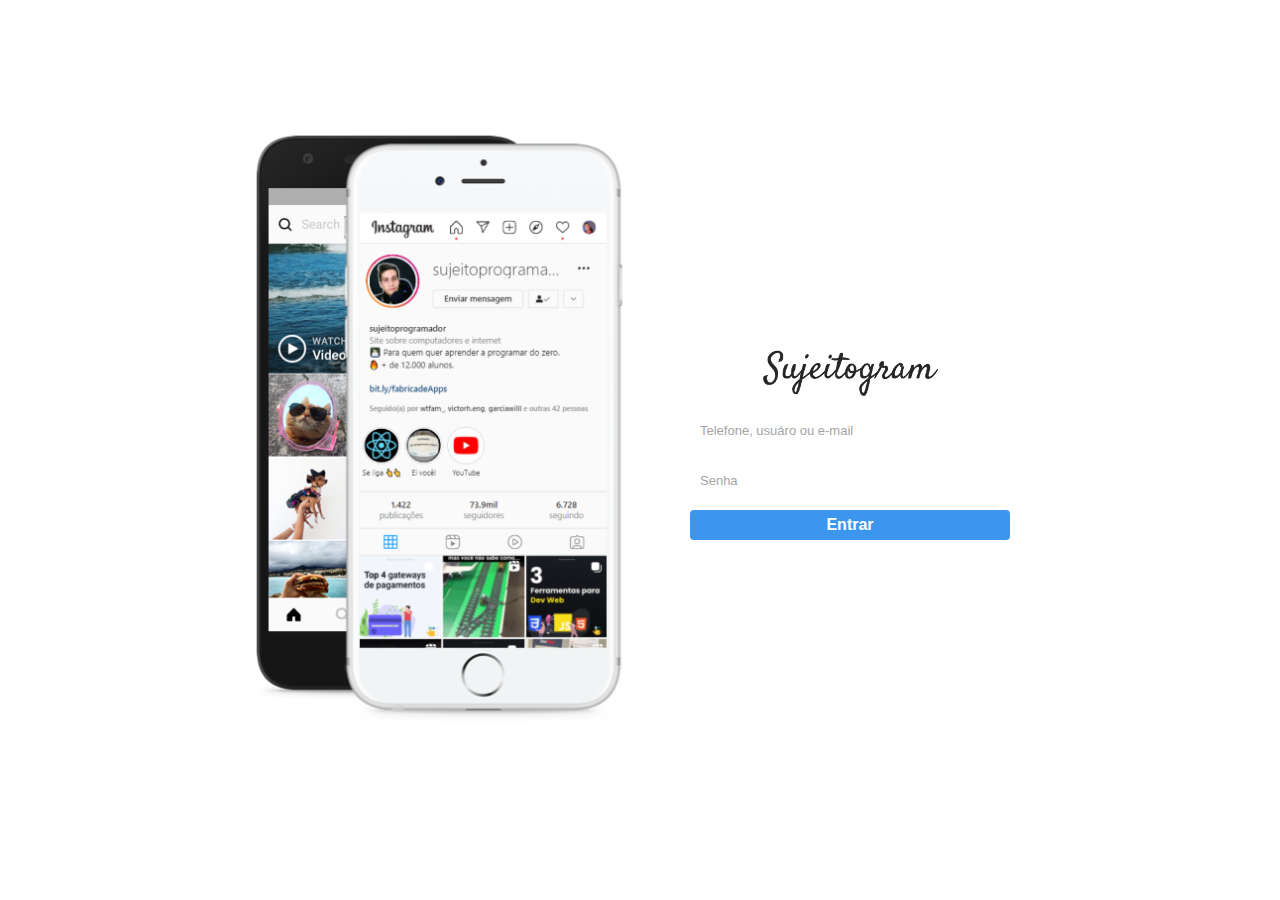
<file: index.html>
<!DOCTYPE html>
<html lang="pt-br">
<head>
    <meta charset="UTF-8">
    <meta name="viewport" content="width=device-width, initial-scale=1.0">
    
    <link rel="stylesheet" href="style.css">
    <title>Persongram</title>
</head>
<body>
    <!-- Area wrapper -->
    <div id="wrapper">
        <!-- Area container -->
        <div id="container">
            <!-- Area esquerda -->
            <div class="column left">
                <div class="main">

                </div>
            </div>
            <!-- Fim área esquerda -->

            <!-- Área direta -->
            <div class="column right">
                <!-- Area de log in -->
                <div class="login-panel">
                    <div class="logo">
                        <img class="logo-img" src="/assets/logo.png" alt="Logo do Persongram">
                    </div>
                    <form>
                        <input placeholder="Telefone, usuáro ou e-mail" type="text" name="username">
                        <input placeholder="Senha" type="password" name="password">
                        <input type="submit" value="Entrar">
                    </form>
                </div>
                <!-- Fim área login -->
            </div>

            <!-- Fim área direita -->
        </div>
        <!-- Fim container -->

    <!-- Fim wrapper -->
    </div>

</body>
</html>
</file>
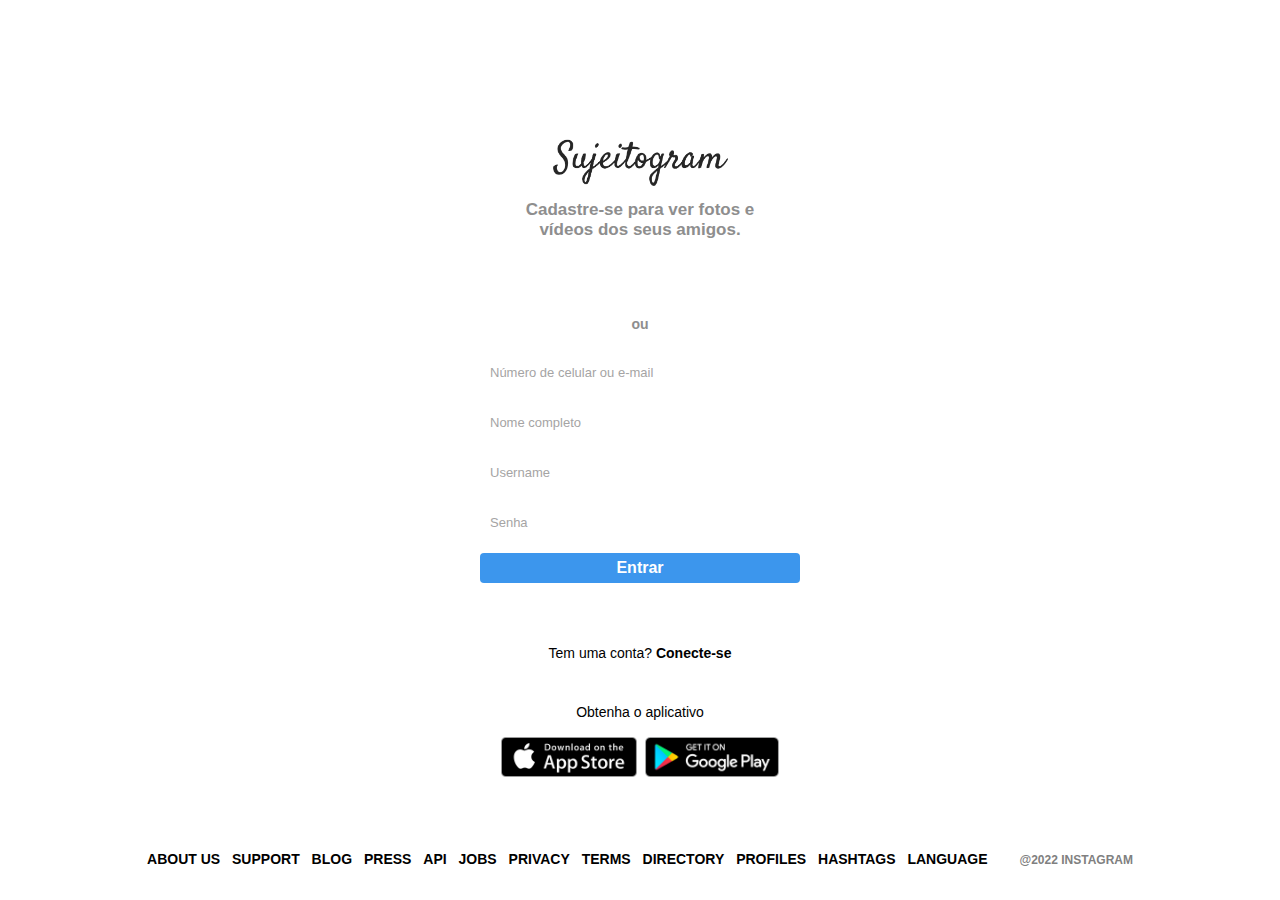
<file: signup.html>
<!DOCTYPE html>
<html lang="pt-br">
<head>
    <meta charset="UTF-8">
    <meta name="viewport" content="width=device-width, initial-scale=1.0">
    
    <link rel="stylesheet" href="style.css">
    <title>Faça seu cadastr - Sujeitogram</title>
</head>
<body>
    <!-- Area wrapper -->
    <div id="wrapper">
        <!-- Area container -->
        <div id="container-signup">
            

            <!-- Área direta -->
            <div class="column">
                <!-- Area de log in -->
                <div class="login-panel">
                    <div class="logo">
                        <img class="logo-img" src="/assets/logo.png" alt="Logo do Persongram">
                    </div>
                    <div class="message">
                        <span>Cadastre-se para ver fotos e vídeos dos seus amigos.</span>
                        
                    </div>
                    <button class="cta-button">Entrar com o Facebook</button>

                    <div class="divisor-container">
                        <div class="line"></div>
                        <div class="divisor-tag">ou</div>
                        <div class="line"></div>
                        
                    </div>
                    <form>
                        <input placeholder="Número de celular ou e-mail" type="text" name="email">
                        <input placeholder="Nome completo" type="text" name="name">
                        <input placeholder="Username" type="text" name="username">
                        <input placeholder="Senha" type="password" name="password">

                        <input type="submit" value="Entrar">
                    </form>            
                </div>
                <!-- Fim área login -->
                
                <!--Inicio infobox  -->

                <div class="infobox">
                    <p>Tem uma conta?<a href="index.html"> Conecte-se</a></p>
                </div>
                <!-- Fim infobox -->

                <!-- Inicio get apps -->
                <div class="get-app-panel">
                    Obtenha o aplicativo
                    <div class="app-buttons">
                        <a href="#">
                            <img src="/assets/appstore.png" alt="Baixe na App Store">        
                        </a>
                        <a href="#">
                            <img src="/assets/googleplay.png" alt="Baixe na Google Play">
                        </a>    
                    </div>
                </div>
                <!-- Fim get apps -->
            </div>

            
        </div>
        <!-- Fim container -->
    
    
        <!-- Inicio Footer -->
        <footer>
            <div class="footer-inner">
                <a href="#">About Us</a>
                <a href="#">Support</a>
                <a href="#">Blog</a>
                <a href="#">Press</a>
                <a href="#">API</a>
                <a href="#">Jobs</a>
                <a href="#">Privacy</a>
                <a href="#">Terms</a>
                <a href="#">Directory</a>
                <a href="#">Profiles</a>
                <a href="#">Hashtags</a>
                <a href="#">Language</a>
                <div class="text-small">@2022 Instagram</div>   
            </div>
        </footer>

    <!-- Fim wrapper -->
    </div>
</body>
</html>
</file>
<file: style.css>
*{
    border: 0;
    margin:0;
    padding:0;
    box-sizing: border-box;
}


a{
    text-decoration: none;
    color: var(--button-primary);

}

body{
    --backgroud: #fafafa;
    --white: #fff;
    --black: #000;
    --button-primary: #0095f6
    --boder-primary: #e6e6e6
    background: var(--backgroud);

    height: 100%;
    width: 100%;
    margin: 0;
    padding:0;
    font-family: Arial, Helvetica, sans-serif;
    font-size: 14px;
    line-height: 18px;
}

#wrapper{
    height: 100vh;
}

#container{
    margin: 0 auto;
    min-height: 100%;
    width: 800px;
    display: flex;
    align-items: center;
    
}

.column{
    flex-grow: 1;
    width: 50%;

}

.left{
    background-image: url("./assets/main-foto.png");
    background-size: 450px;
    background-repeat: no-repeat;
    background-position: center;
    height: 600px;
    margin-bottom: 50px;
}

.right{
    padding-left: 20px;

}

.login-panel{
    background-color: var(--white);
    border: 1px solid var(--button-primary);
    text-align: center;
    padding: 20px 0;
}

.logo-img{
    width:175px;
}

form{
    display: flex;
    flex-direction: column;
    align-items: center;
    justify-content: center;

}

input[type="password"], input[type="text"]{
    background-color: var(--white);
    border:1px solid var(--boder-primary);
    height:40px;
    border-radius: 4px;
    margin-top: 10px;
    padding: 10px;
    font-size: 13px;
    width:320px;
    color: var(--black);

}

input[type="password"]::placeholder, input[type="text"]::placeholder{
    color: rgb(165,164,164);
}

input[type="password"]:focus, input[type="text"]:focus{
    outline:0;
    border:1px solid var(--boder-primary);
}

input[type="submit"]{
    width: 320px;
    margin-top: 10px;
    height: 30px;
    border: 0;
    background-color: #3c96ed;
    border-radius: 4px;
    color: var(--white);
    font-size: 16px;
    font-weight: bold;
    margin-bottom: 10px;
    cursor: pointer; /* maozinha */
}


.infobox{
    background-color: var(--white);
    height: 60px; 
    border: solid var(--boder-primary);
    margin:10px auto 0;
    display: flex;
    justify-content: center;
    align-items: center;
}

.infobox p a{
    font-weight: bold;
    user-select: none; /* não permite selecionar o texto */
}

.get-app-panel{
    margin-top: 20px;
    text-align: center; 
}

.app-buttons{
    margin-top: 16px;

}

.app-buttons img{
    height: 40px;
    padding: 0 2px;
}

footer{
    text-align: center;
    height: 50px;
    margin-top: -50px;

}

footer a{
    color: var(--black);
    text-transform: uppercase;
    font-weight: bold;
    margin-right: 8px;
}

.text-small{
    font-size: 12px;
    color: grey;
    font-weight: bold;
    text-transform: uppercase;
    padding-left: 20px;
    display: inline-block;
}

/* Pagina SignUp */
#container-signup{
    margin: 0 auto;
    min-height: 100%;
    max-width: 400px;
    display: flex;
    align-items: center;
}

.message{
    margin: 10px 70px;
}

.message span{
    text-align: center;
    font-size: 17px;
    font-weight: bold;
    line-height: 20px;
    color: #8e8e8e;
}

.cta-button{
    width: 320px;
    margin: 10px 0;
    height: 35px;
    background-color: var(--button-primary);
    color: var(--white);
    border: 0;
    border-radius: 4px;
    font-size: 15px;
    cursor: pointer;
    font-weight: bold;
}

.divisor-container{
    display: flex;
    justify-content: center;
    align-items: center;
    margin: 10px 0;
}

.line{
    height: 1px;
    background-color: var(--boder-primary);
    width: 35%;

}

.divisor-tag{
    font-weight: bold;
    margin: 0 2.5%;
    color: #8e8e8e;
    user-select: none;
}

/* Responsividade */

@media (max-width:850px){
    .left{
        display: none;
    }

    #container{
        width: 70%;
    }

    .right{
        padding-left: 0;
    }

}

@media (max-width:560px) {
    #container{
        width: 90%;
    }

    #container-signup{
        width: 90%;
    }

    input[type=password], input[type=text], input[type=submit]{
        width: 80%;
    }

    .cta-button{
        width: 85%;
    }

    .message{
        margin: 10px 25px;
    }

}
</file>
